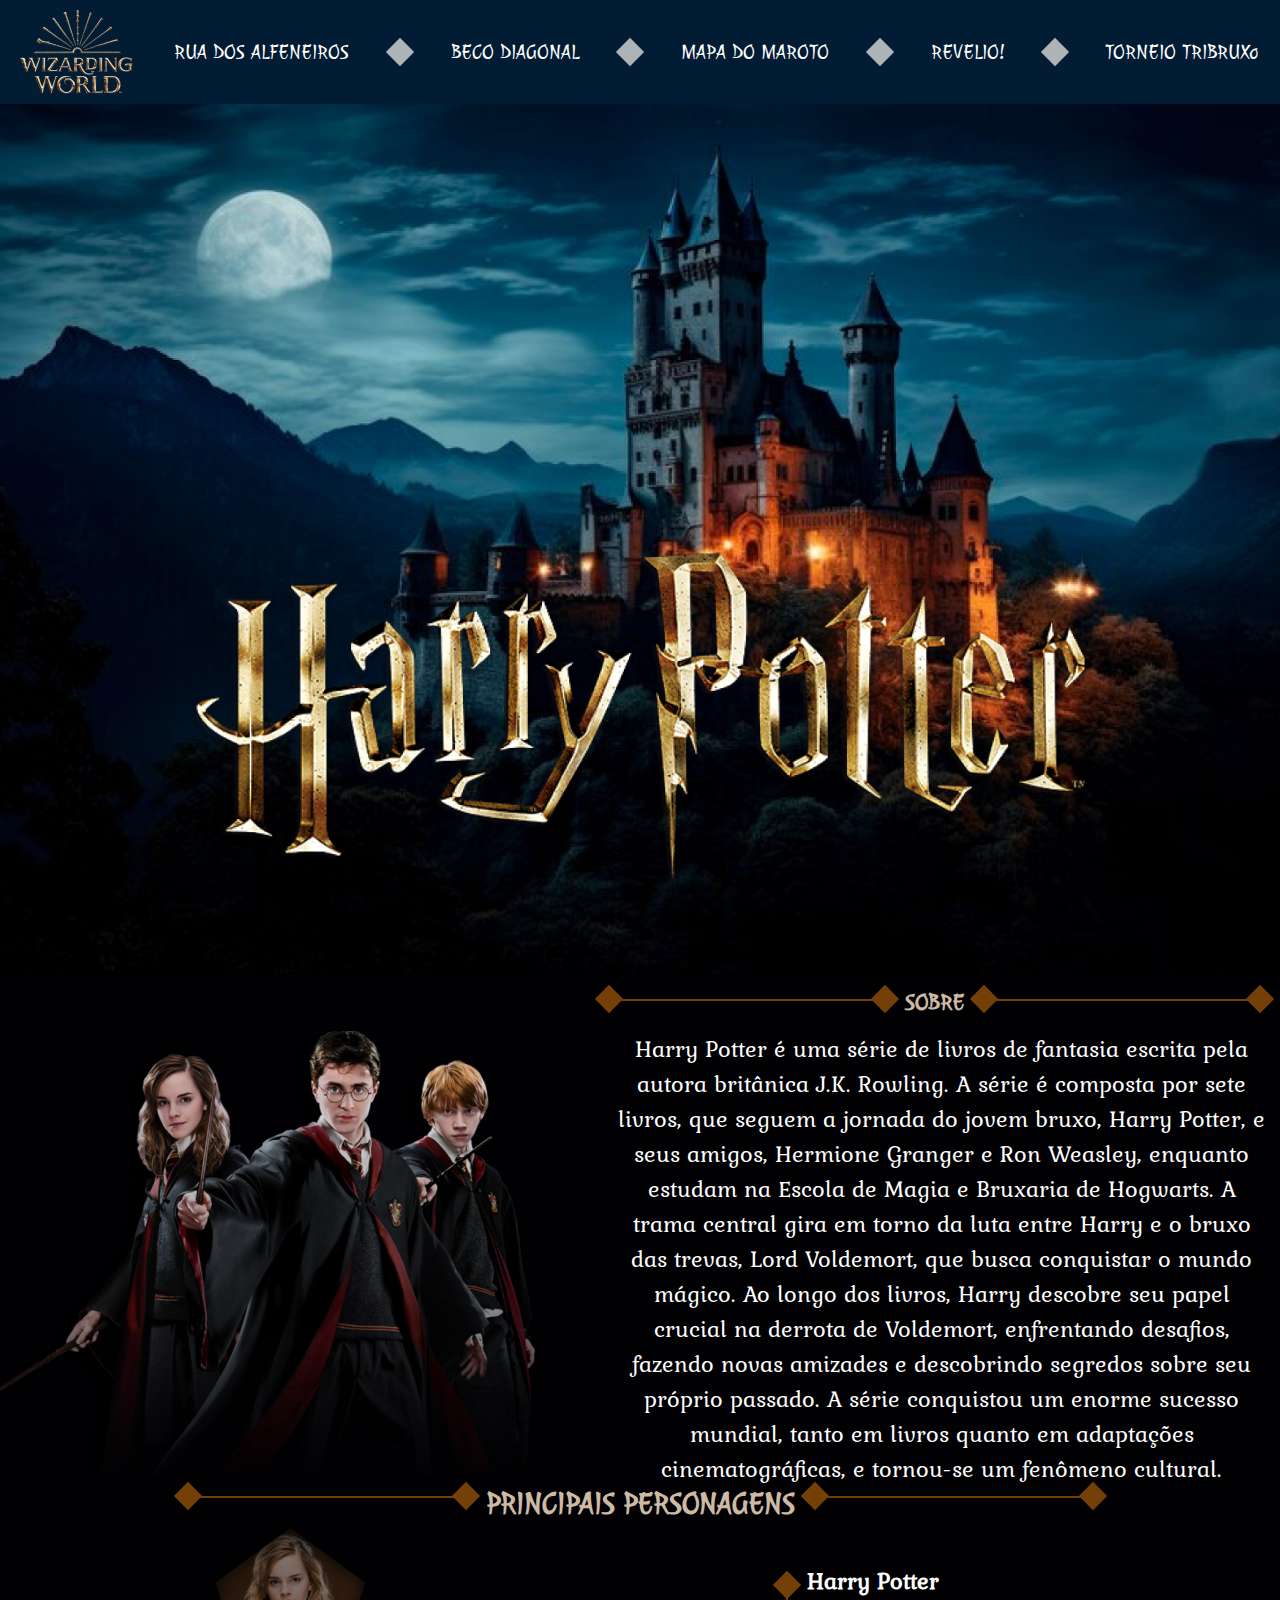
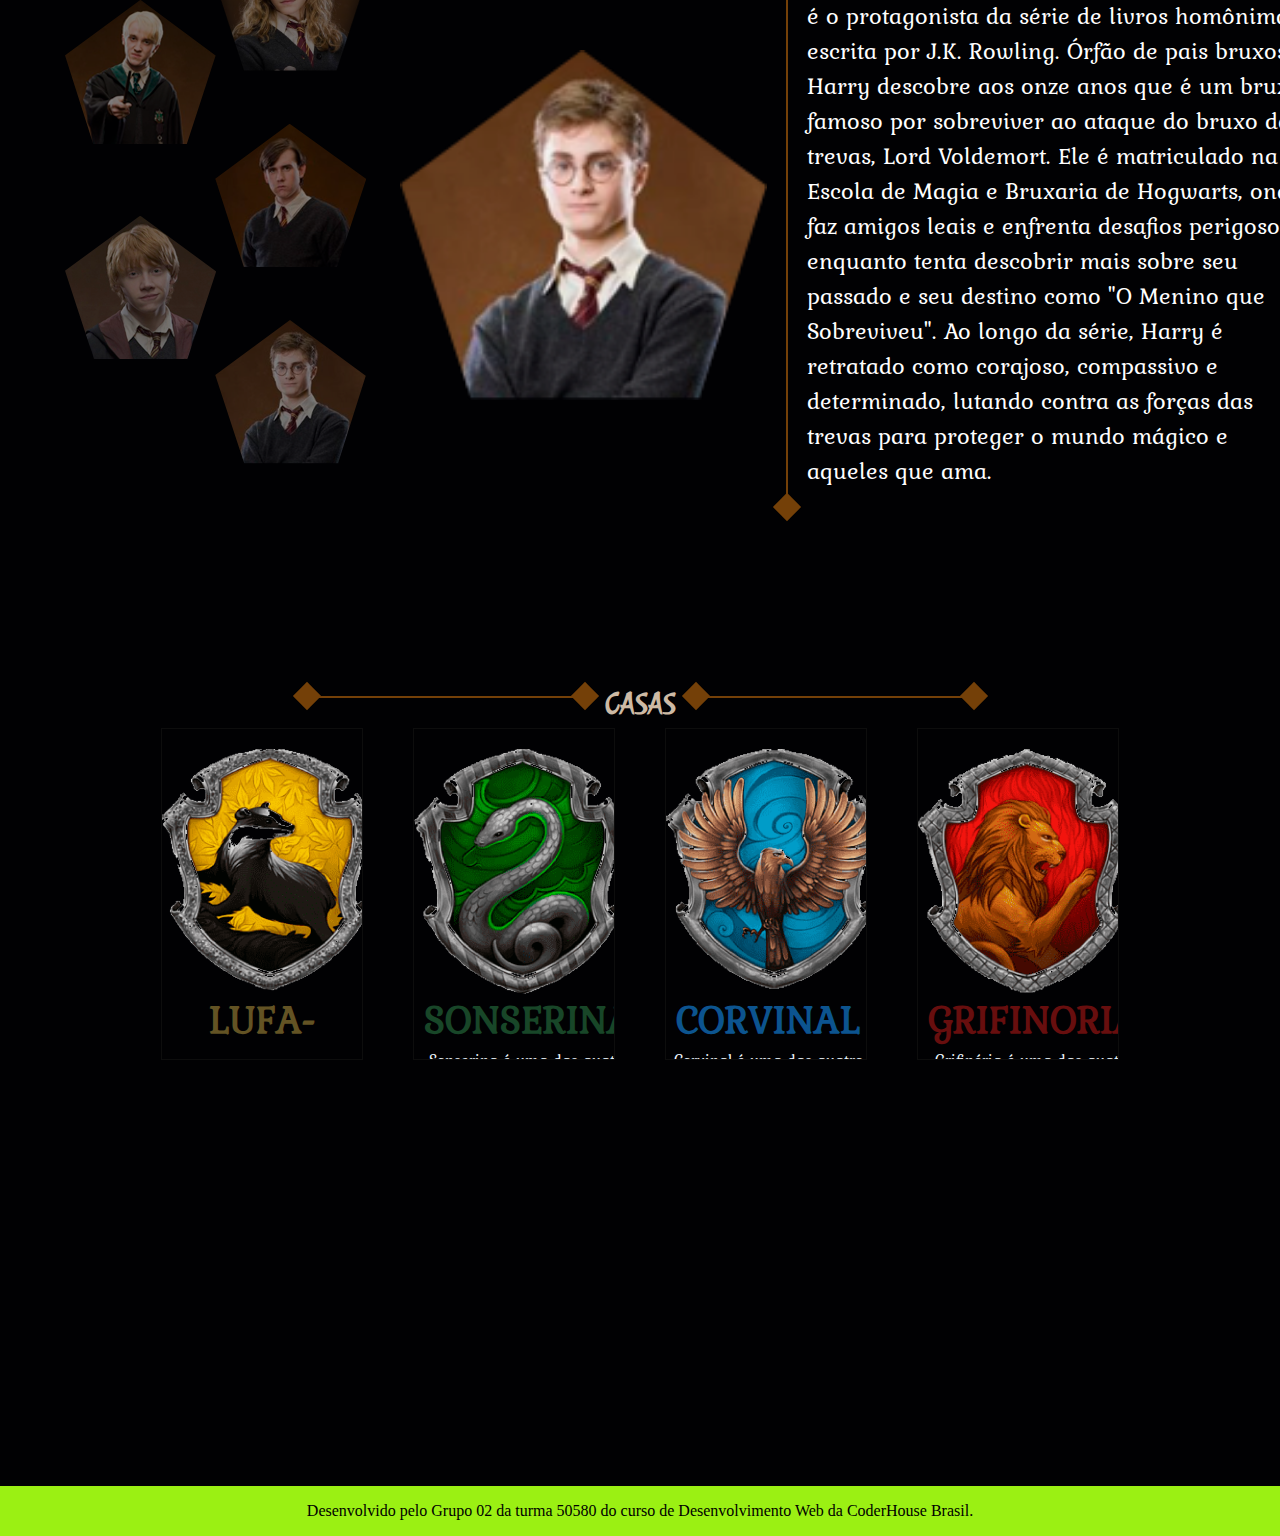
<file: index.html>
<!DOCTYPE html>
<html lang="pt-BR">

<head>
    <meta charset="UTF-8">
    <meta name="viewport" content="width=device-width, initial-scale=1.0">
    <style>
        @import url('https://fonts.googleapis.com/css2?family=Julee&family=Kurale&display=swap');
    </style>
    <link rel="stylesheet" href="global.css">
    <link href="https://cdn.jsdelivr.net/npm/bootstrap@5.3.2/dist/css/bootstrap.min.css" rel="stylesheet" integrity="sha384-T3c6CoIi6uLrA9TneNEoa7RxnatzjcDSCmG1MXxSR1GAsXEV/Dwwykc2MPK8M2HN" crossorigin="anonymous">
        
    <title>HARRY POTTER WORLD</title>
</head>

<body>
    <header>
        <div class="header--primario">
            <nav class="header--primario--nav">
                <img class="image--nav" src="./images/logo-ww.png" alt="imagem logo hp">
                <a class="head--nav--item" href="./index.html">RUA DOS ALFENEIROS</a>
                <div class="head--nav--retangulo"></div>
                <a class="head--nav--item" href="./pages/becodiagonal/becodiagonal.html">BECO DIAGONAL</a>
                <div class="head--nav--retangulo"></div>
                <a class="head--nav--item" href="./pages/mapadomaroto/mapadomaroto.html">MAPA DO MAROTO</a>
                <div class="head--nav--retangulo"></div>
                <a class="head--nav--item" href="./pages/revelio/revelio.html">REVELIO!</a>
                <div class="head--nav--retangulo"></div>
                <a class="head--nav--item" href="./pages/torneiotribruxo/torneiotribruxo.html">TORNEIO TRIBRUXo</a>
            </nav>
        </div>
    </header>
    <main>
        
        <div class="container--main">         
            <img class="main--image--logo" src="images/Logo Harry Potter.png" alt="">                    
                
        </div>
        <img class="main--image" src="images/imagem castelo.png" alt="figura castelo">


        <section class="container--sobre">      
            <div class="container--sobre--titulo">
                <div class="conteiner--sobre--retangulo"></div>
                <div class="head--nav--linha"></div>
                <div class="conteiner--sobre--retangulo"></div>
                <h2 >SOBRE</h2>
                <div class="conteiner--sobre--retangulo"></div>
                <div class="head--nav--linha"></div>
                <div class="conteiner--sobre--retangulo"></div>
            </div>      
            <div class="container--geral">

                <img class="container--sobre--image" src="./images/INDEX-IMAGEM 02.png" alt="">
            
                <p class="container--sobre--descricao">Harry Potter é uma série de livros de fantasia escrita pela autora britânica J.K. Rowling. A série é
                composta
                por sete livros, que seguem a jornada do jovem bruxo, Harry Potter, e seus amigos, Hermione Granger e
                Ron
                Weasley, enquanto estudam na Escola de Magia e Bruxaria de Hogwarts. A trama central gira em torno da
                luta
                entre Harry e o bruxo das trevas, Lord Voldemort, que busca conquistar o mundo mágico. Ao longo dos
                livros,
                Harry descobre seu papel crucial na derrota de Voldemort, enfrentando desafios, fazendo novas amizades e
                descobrindo segredos sobre seu próprio passado. A série conquistou um enorme sucesso mundial, tanto em
                livros quanto em adaptações cinematográficas, e tornou-se um fenômeno cultural.</p>
            </div>
        </section>
        <section class="container--personagens">
            
                <div class="container--personagem-titulo">
                    <div class="conteiner--sobre--retangulo"></div>
                    <div class="head--nav--linha"></div>
                    <div class="conteiner--sobre--retangulo"></div>
                    <h2>PRINCIPAIS PERSONAGENS</h2>
                    <div class="conteiner--sobre--retangulo"></div>
                    <div class="head--nav--linha"></div>
                    <div class="conteiner--sobre--retangulo"></div>
                </div>

                <div class="container--geral--personagens">
                    <div class="container--personagens--images">


                        <img class="container--personagens--1" src="./images/HERMIONE 1.png" alt="hermione" onclick="aparecer('imagem')">
                        <div id="imagem" class="conteudo" style="display: none;" >                            
                            <div class="descricao--1">
                                <img class="img--personagem" src="images/HERMIONE 1.png" alt="">                            
                                <div class="containerLinhas">            
                                    <div class="conteiner--sobre--retangulovertical"></div>
                                    <div class="head--nav--linhavertical"></div>
                                    <div class="conteiner--sobre--retangulovertical"></div>
                                </div>    
                                <p class="container--personagem--descricao"><strong>Hermione Granger</strong> <br> é uma personagem dos livros "Harry Potter", escritos por J.K. Rowling. Ela é uma bruxa
                                    brilhante, amiga próxima de Harry Potter e Ron Weasley, conhecida por sua inteligência e dedicação aos
                                    estudos. Ao longo da série, Hermione desempenha um papel vital na resolução de desafios enfrentados pelo
                                    trio principal. Sua ética de trabalho, conhecimento enciclopédico e senso de justiça a tornam uma
                                    personagem distintiva na narrativa.
                                </p>
                            </div>
                        </div>

                        <img class="container--personagens--2" src="./images/DRACO 1.png" alt="draco malfoy" onclick="aparecer('imagem2')">
                        <div id="imagem2" class="conteudo" style="display: none;" >                            
                            <div class="descricao--2">
                                <img class="img--personagem" src="images/DRACO 1.png" alt="">                            
                                <div class="containerLinhas">            
                                    <div class="conteiner--sobre--retangulovertical"></div>
                                    <div class="head--nav--linhavertical"></div>
                                    <div class="conteiner--sobre--retangulovertical"></div>
                                </div>    
                                <p class="container--personagem--descricao"><strong>Draco Malfoy</strong> <br> é um personagem da série Harry Potter, filho de uma família influente de bruxos. Ele é conhecido por sua arrogância e sua lealdade inicial à Casa Sonserina em Hogwarts. Draco é um rival constante de Harry Potter, muitas vezes tentando prejudicá-lo. No entanto, ao longo da série, sua moralidade é questionada e sua vulnerabilidade é revelada, mostrando camadas mais profundas em sua personalidade. Draco enfrenta conflitos internos entre as expectativas de sua família e suas próprias convicções.
                                </p>
                            </div>
                        </div>




                        <img class="container--personagens--3" src="./images/MENINO 01 2.png" alt="neville" onclick="aparecer('imagem3')">
                        <div id="imagem3" class="conteudo" style="display: none;" >                            
                            <div class="descricao--3">
                                <img class="img--personagem" src="./images/MENINO 01 2.png" alt="">                            
                                <div class="containerLinhas">            
                                    <div class="conteiner--sobre--retangulovertical"></div>
                                    <div class="head--nav--linhavertical"></div>
                                    <div class="conteiner--sobre--retangulovertical"></div>
                                </div>    
                                <p class="container--personagem--descricao"><strong>Neville Longbottom</strong> <br> é um personagem importante na série "Harry Potter" de J.K. Rowling. Ele começa como um estudante inseguro e desajeitado da Casa Grifinória em Hogwarts, mas ao longo da série, ele se revela como um dos mais corajosos e leais amigos de Harry. Neville enfrenta desafios pessoais e traumas familiares, incluindo a perda de seus pais para os Comensais da Morte. Sua jornada é marcada por um notável crescimento em confiança e habilidade, culminando em momentos cruciais de heroísmo na luta contra Voldemort e seus seguidores. Neville personifica a ideia de que a verdadeira bravura muitas vezes vem de lugares inesperados e que o potencial para grandeza reside em cada um de nós.</p>
                            </div>
                        </div>


                        <img class="container--personagens--4" src="./images/RONY 1.png" alt="ron weasley" onclick="aparecer('imagem4')" >
                        <div id="imagem4" class="conteudo" style="display: none;" >                            
                            <div class="descricao--4">
                                <img class="img--personagem" src="./images/RONY 1.png" alt="">                            
                                <div class="containerLinhas">            
                                    <div class="conteiner--sobre--retangulovertical"></div>
                                    <div class="head--nav--linhavertical"></div>
                                    <div class="conteiner--sobre--retangulovertical"></div>
                                </div>    
                                <p class="container--personagem--descricao"><strong>Rony Weasley</strong> <br> é um dos melhores amigos de Harry Potter na série de livros "Harry Potter", de J.K. Rowling. Ele vem de uma família grande e humilde de bruxos, conhecida pela sua lealdade e coragem. Rony é descrito como sendo engraçado, leal e um pouco desajeitado, mas sempre disposto a enfrentar desafios ao lado de seus amigos. Ele é conhecido por sua amizade inabalável e por seu papel vital nas aventuras de Harry, Ron e Hermione em Hogwarts, onde ele é selecionado para a casa Grifinória. Ao longo da série, Rony amadurece e se destaca como um personagem valente e indispensável na luta contra as forças das trevas.</div>
                        </div>


                        <img class="container--personagens--5" src="./images/HARRY 1.png" alt="harry" onclick="aparecer('imagem5')">
                        <div id="imagem5" class="conteudo" style="display: block;" >                            
                            <div class="descricao--5">
                                <img class="img--personagem" src="./images/HARRY 1.png" alt="">                            
                                <div class="containerLinhas">            
                                    <div class="conteiner--sobre--retangulovertical"></div>
                                    <div class="head--nav--linhavertical"></div>
                                    <div class="conteiner--sobre--retangulovertical"></div>
                                </div>    
                                <p class="container--personagem--descricao"><strong>Harry Potter</strong> <br> é o protagonista da série de livros homônima escrita por J.K. Rowling. Órfão de pais bruxos, Harry descobre aos onze anos que é um bruxo famoso por sobreviver ao ataque do bruxo das trevas, Lord Voldemort. Ele é matriculado na Escola de Magia e Bruxaria de Hogwarts, onde faz amigos leais e enfrenta desafios perigosos enquanto tenta descobrir mais sobre seu passado e seu destino como "O Menino que Sobreviveu". Ao longo da série, Harry é retratado como corajoso, compassivo e determinado, lutando contra as forças das trevas para proteger o mundo mágico e aqueles que ama.</div>
                    </div>
                    
                    </div>

                    

                       
                </div>    
        </section>

        <section class="container--personagens">

            <div class="container--personagem-titulo">
                <div class="conteiner--sobre--retangulo"></div>
                <div class="head--nav--linha"></div>
                <div class="conteiner--sobre--retangulo"></div>
                <h2>CASAS</h2>
                <div class="conteiner--sobre--retangulo"></div>
                <div class="head--nav--linha"></div>
                <div class="conteiner--sobre--retangulo"></div>
            </div>
            
            <div class="container-casas-image">              

                <div class="container"> 
                    <img src="./images/lufa lufa.png" alt="lufa-lufa">

                    <div class="mensagem">
                        <h2 class="casas-imagem-title" style="color: rgb(99, 83, 36);">LUFA-LUFA</h2>
                        <p>A Casa Lufa-Lufa é uma das quatro casas da Escola de Magia e Bruxaria de Hogwarts, na série "Harry Potter" de J.K. Rowling. Caracterizada pela lealdade, paciência, trabalho árduo e amizade, Lufa-Lufa acolhe alunos que valorizam a igualdade e a bondade. Seu animal símbolo é o texugo e sua fundadora é Helga Lufa-Lufa.</p>
                    </div>

                </div>

                <div class="container">
                    <img src="./images/sonserina.png" alt="sonserina">
                    
                    <div class="mensagem">
                        <h2 class="casas-imagem-title" style="color: rgb(24, 70, 40);">SONSERINA</h2>
                        <p>Sonserina é uma das quatro casas de Hogwarts, conhecida por seus valores de astúcia, ambição e determinação. Seus membros são frequentemente associados à busca pelo poder e à auto-preservação, valorizando a linhagem de sangue e a pureza. A serpente é o seu animal símbolo e suas cores são verde e prata.</p>
                    </div>
                </div>

                <div class="container">
                    <img src="./images/corvinal.png" alt="corvinal">
                                       
                    <div class="mensagem">
                        <h2 class="casas-imagem-title" style="color: rgb(12, 84, 143);">CORVINAL</h2>
                        <p>Corvinal é uma das quatro casas da Escola de Magia e Bruxaria de Hogwarts, conhecida por valorizar a inteligência, criatividade, sabedoria e individualidade de seus membros. Fundada por Rowena Ravenclaw, seus alunos são caracterizados por sua curiosidade intelectual e habilidades acadêmicas, buscando conhecimento e excelência em seus estudos mágicos. A casa é representada pelo animal símbolo da águia e suas cores são azul e bronze.</p>                        
                    </div>
                    
                </div>
                
                <div class="container">
                    <img src="./images/grifinoria.png" alt="grifinoria">
                    
                    <div class="mensagem">
                        <h2 class="casas-imagem-title" style="color: rgb(103, 14, 14);">GRIFINORIA</h2>
                        
                        <p>Grifinória é uma das quatro casas da Escola de Magia e Bruxaria de Hogwarts, fundada por Godric Gryffindor. Conhecida por seus valores de coragem, bravura e lealdade, seus membros são identificados pelo brasão com um leão dourado. A casa é liderada por Alvo Dumbledore durante a maior parte da série "Harry Potter".</p>
                    </div>
                </div>
            </div>
            
        </section>



    </main>


    <footer>Desenvolvido pelo Grupo 02 da turma 50580 do curso de Desenvolvimento Web da CoderHouse Brasil.</footer>
    <script src="https://cdn.jsdelivr.net/npm/bootstrap@5.3.2/dist/js/bootstrap.bundle.min.js" integrity="sha384-C6RzsynM9kWDrMNeT87bh95OGNyZPhcTNXj1NW7RuBCsyN/o0jlpcV8Qyq46cDfL" crossorigin="anonymous"></script>
    <script src="./script.js"></script>
</body>

</html>
</file>
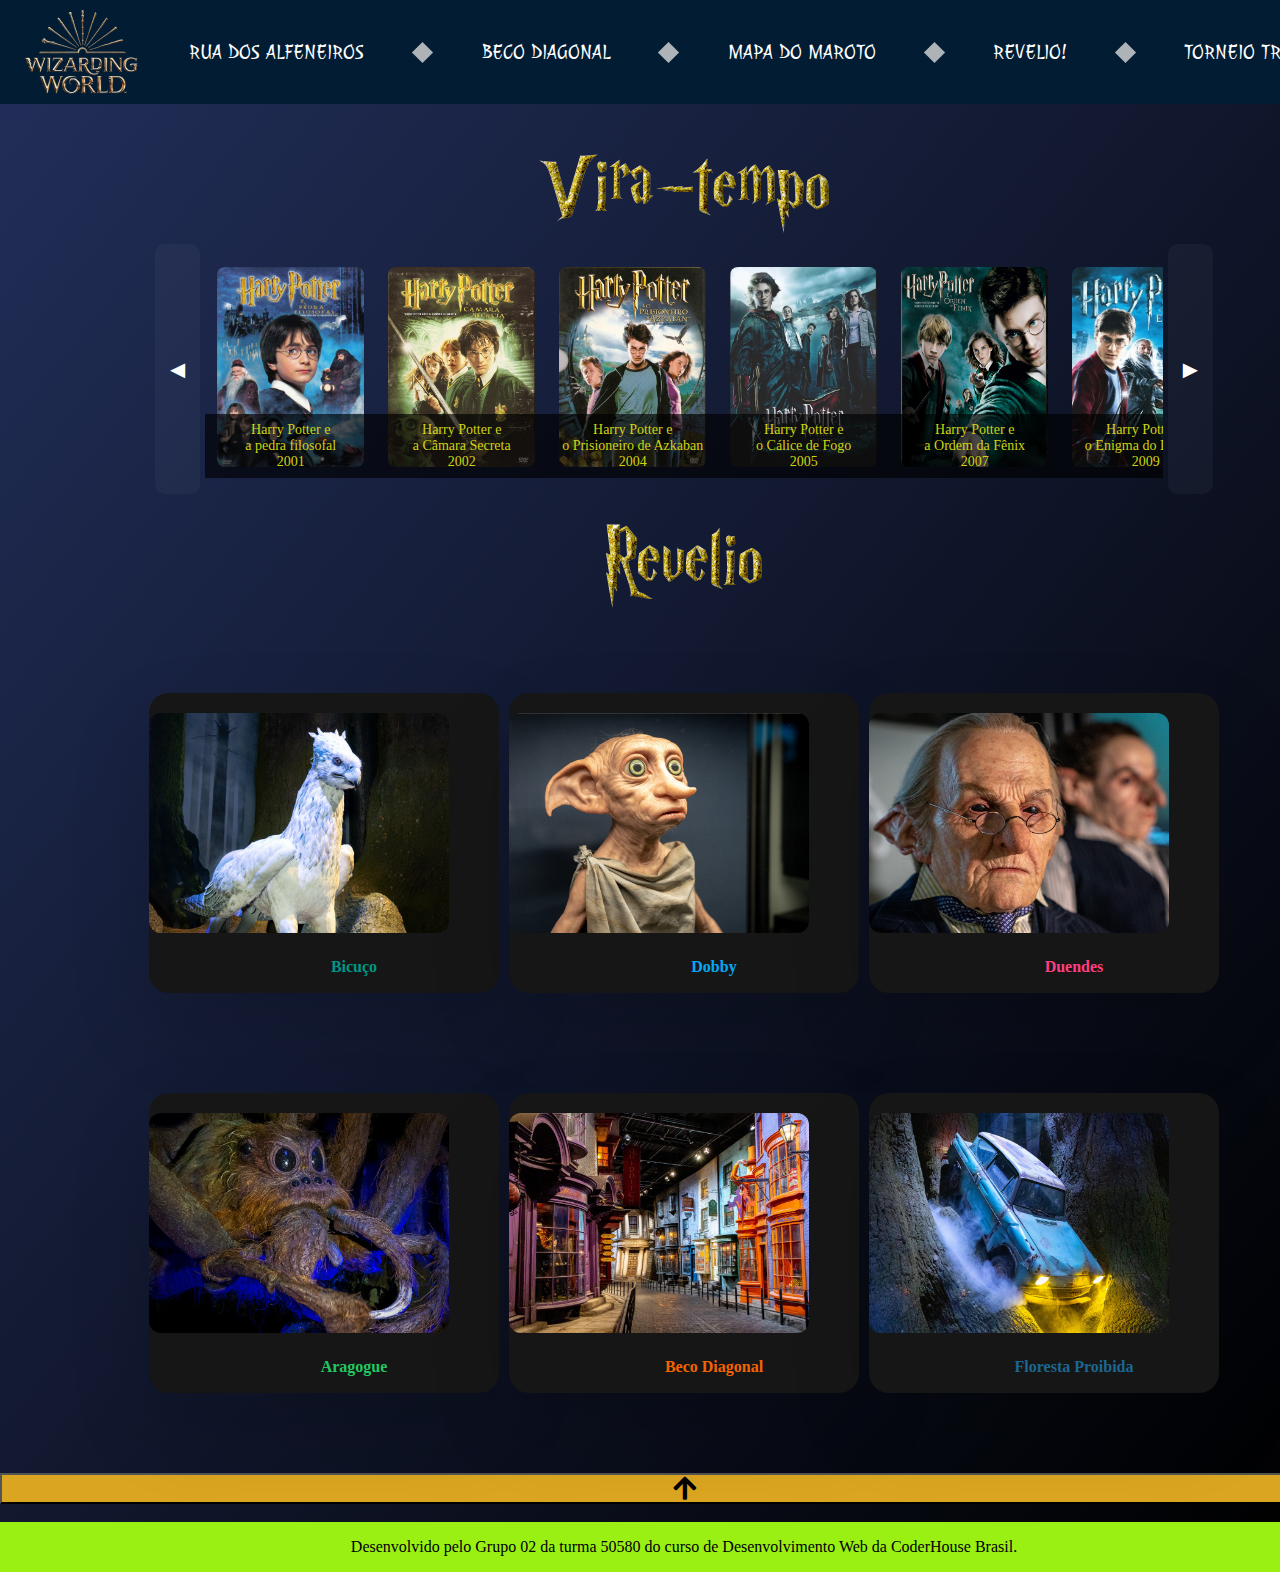
<file: pages/revelio/revelio.html>
<!DOCTYPE html>
<html lang="pt-br">

<head>
    <meta charset="UTF-8">
    <meta name="viewport" content="width=device-width, initial-scale=1.0">
    <link rel="stylesheet" href="./revelio.css">
    <link rel="stylesheet" href="https://cdnjs.cloudflare.com/ajax/libs/font-awesome/5.15.4/css/all.min.css">
    <link href="https://cdn.jsdelivr.net/npm/bootstrap@5.3.2/dist/css/bootstrap.min.css" rel="stylesheet"
        integrity="sha384-T3c6CoIi6uLrA9TneNEoa7RxnatzjcDSCmG1MXxSR1GAsXEV/Dwwykc2MPK8M2HN" crossorigin="anonymous">
    <link rel="stylesheet" href="https://cdnjs.cloudflare.com/ajax/libs/font-awesome/5.15.4/css/all.min.css">
    <link rel="stylesheet" href="revelio.css">
    <style>
        @import url('https://fonts.googleapis.com/css2?family=Julee&family=Kurale&display=swap');
    </style>
    <script src="../revelio/script.js"></script>
    <title>REVELIO! | HARRY POTTER WORLD</title>

</head>

<body>
    <header>
        <div class="header--primario">
            <nav class="header--primario--nav">
                <img class="image--nav" src="../../images/logo-ww.png" alt="imagem logo hp" 
                    data-bs-toggle="tooltip" data-bs-placement="top" title="?">
                <a class="head--nav--item" href="../../index.html">RUA DOS ALFENEIROS</a>
                <div class="head--nav--retangulo"></div>
                <a class="head--nav--item" href="../../pages/becodiagonal/becodiagonal.html">BECO DIAGONAL</a>
                <div class="head--nav--retangulo"></div>
                <a class="head--nav--item" href="../../pages/mapadomaroto/mapadomaroto.html">MAPA DO MAROTO</a>
                <div class="head--nav--retangulo"></div>
                <a class="head--nav--item" href="../../pages/revelio/revelio.html">REVELIO!</a>
                <div class="head--nav--retangulo"></div>
                <a class="head--nav--item" href="../../pages/torneiotribruxo/torneiotribruxo.html">TORNEIO TRIBRUXO</a>
            </nav>
        </div>
    </header>
    <main>
        <section>
            <div class="vira_tempo-logo">
                <img src="../../images/vira-tempo.png" alt="Vira-Tempo" data-bs-toggle="tooltip" data-bs-placement="top"
                    title="Vira-Tempo é um artefato mágico que  permite que o usuário viaje no tempo, voltando algumas horas no passado.">
            </div>
            <div class="carousel">
                <div class="carouselbox">
                    <div class="movie"> <a href="https://youtu.be/SFzft_2dcV0" target="_blank"> <img
                                src="../../images/filme1.jpg" alt="Harry Potter e a pedra filosofal 2001"
                                data-bs-toggle="tooltip" data-bs-placement="top" title="Ver Trailer"></a>
                        <span class="movie-title">Harry Potter e <br>a pedra filosofal <br>2001</span>
                    </div>
                    <div class="movie"><a href="https://youtu.be/cf0rRYvDuys" target="_blank"><img
                                src="../../images/filme2.jpg" alt="Harry Potter e a Câmara Secreta 2002"
                                data-bs-toggle="tooltip" data-bs-placement="top" title="Ver Trailer"></a>
                        <span class="movie-title">Harry Potter e <br>a Câmara Secreta <br>2002</span>
                    </div>
                    <div class="movie"><a href="https://youtu.be/e02fwhC6DiQ" target="_blank"><img
                                src="../../images/filme3.png" alt="Harry Potter e o Prisioneiro de Azkaban 2004"
                                data-bs-toggle="tooltip" data-bs-placement="top" title="Ver Trailer"></a>
                        <span class="movie-title">Harry Potter e <br>o Prisioneiro de Azkaban <br>2004</span>
                    </div>
                    <div class="movie"><a href="https://youtu.be/RsrRCSbYfcc" target="_blank"><img
                                src="../../images/filme4.png" alt="Harry Potter e o Cálice de Fogo 2005"
                                data-bs-toggle="tooltip" data-bs-placement="top" title="Ver Trailer"></a>
                        <span class="movie-title">Harry Potter e <br>o Cálice de Fogo <br>2005</span>
                    </div>
                    <div class="movie"><a href="https://youtu.be/ZkDCaxUNV3o" target="_blank"><img
                                src="../../images/filme5.png" alt="Harry Potter e a Ordem da Fênix 2007"
                                data-bs-toggle="tooltip" data-bs-placement="top" title="Ver Trailer"></a>
                        <span class="movie-title">Harry Potter e <br>a Ordem da Fênix <br>2007</span>
                    </div>
                    <div class="movie"><a href="https://youtu.be/sG-LDd5IUAk" target="_blank"><img
                                src="../../images/filme6.jpg" alt="Harry Potter e o Enigma do Príncipe 2009"
                                data-bs-toggle="tooltip" data-bs-placement="top" title="Ver Trailer"></a>
                        <span class="movie-title">Harry Potter e <br>o Enigma do Príncipe <br>2009</span>
                    </div>
                    <div class="movie"><a href="https://youtu.be/kmXjPbN-rYU" target="_blank"><img
                                src="../../images/filme7.png" alt="Harry Potter e as Relíquias da Morte: Parte 1 2010"
                                data-bs-toggle="tooltip" data-bs-placement="top" title="Ver Trailer"></a>
                        <span class="movie-title">Harry Potter e <br>as Relíquias da Morte: <br>Parte 1 2010</span>
                    </div>
                    <div class="movie"><a href="https://youtu.be/XS3fRKaapKY" target="_blank"><img
                                src="../../images/filme8.jpg" alt="Harry Potter e as Relíquias da Morte: Parte 2 2011"
                                data-bs-toggle="tooltip" data-bs-placement="top" title="Ver Trailer"></a>
                        <span class="movie-title">Harry Potter e <br>as Relíquias da Morte: <br>Parte 2 2011</span>
                    </div>
                </div>
                <div>
                    <a class="switchLeft sliderButton" onclick="slide('left')">◄</a>
                    <a class="switchRight sliderButton" onclick="slide('right')">►</a>
                </div>
        </section>
        <section>
            <div class="revelio-logo">
                <img src="../../images/img_revelio.png" alt="revelio-logo" data-bs-toggle="tooltip"
                    data-bs-placement="top"
                    title="Revelio é um feitiço utilizado para revelar ou expor algo que está oculto, escondido, ou disfarçado por magia.">
            </div>
            <div class="container">
                <div class="card" style="--cor:#009688;">
                    <div class="caixaImg">
                        <img src="../../images/img_bicuco.png" alt="bicuço">
                    </div>
                    <div class="conteudo">
                        <h2>Bicuço</h2>
                        <p>A aparência de Bicuço, o Hipogrifo, foi inspirada em vários animais da vida real.
                            Durante as filmagens foram criadas três versões diferentes,
                            cada uma para ser usada por motivos únicos: um em pé, outro empinado e um deitado.
                            Nenhum detalhe foi poupado na criação da criatura, com cada pena sendo tingida
                            individualmente e colada à mão.</p>
                    </div>
                </div>
                <div class="card" style="--cor:#03a9f4;">
                    <div class="caixaImg">
                        <img src="../../images/img_dobby.jpg" alt="dobby">
                    </div>
                    <div class="conteudo">
                        <h2>Dobby</h2>
                        <p>Dobby era predominantemente um personagem CGI. Os cineastas passaram por vários processos e
                            técnicas para criar Dobby desde
                            uma bola de tênis em um bastão para os atores fazerem
                            referência no set a um modelo físico em tamanho real para que os
                            atores soubessem exatamente para onde olhar ao filmar cenas com o personagem CGI.</p>
                    </div>
                </div>
                <div class="card" style="--cor:#ff3e7f;">
                    <div class="caixaImg">
                        <img src="../../images/img_duendes.jpg" alt="Duendes">
                    </div>
                    <div class="conteudo">
                        <h2>Duendes</h2>
                        <p> Cada Goblin recebeu
                            um visual único que retratava sua personalidade por meio de próteses e fantasias, foram
                            necessários 140
                            maquiadores de toda a Europa para transformar 60 atores em duendes em apenas quatro horas.
                            Aproximadamente 1,7 toneladas métricas de silicone foram usadas na criação das próteses.</p>
                    </div>
                </div>
                <div class="card" style="--cor:#24c762;">
                    <div class="caixaImg">
                        <img src="../../images/img_aragogue.png" alt="Aragogue">
                    </div>
                    <div class="conteudo">
                        <h2>Aragogue</h2>
                        <p>Tinha uma envergadura de mais de 5,5 metros.
                            O cabelo de Aragogue foi feito com diversos materiais, incluindo cerdas de vassouras e
                            pedaços de coco, cada um inserido individualmente à mão com uma agulha especial.</p>
                    </div>
                </div>
                <div class="card" style="--cor:#f46303;">
                    <div class="caixaImg">
                        <img src="../../images/img_becodiagonal.jpg" alt="beco Diagonal">
                    </div>
                    <div class="conteudo">
                        <h2>Beco Diagonal</h2>
                        <p>Beco Diagonal foi inicialmente criado para Harry Potter e a Pedra Filosofal, depois adaptado
                            repetidamente
                            para filmes subsequentes. As paredes mudaram, as fachadas das lojas foram movidas e
                            edifícios inteiros
                            foram cuidadosamente ajustados, ligeiramente inclinados para a esquerda ou para a direita.
                        </p>
                    </div>
                </div>
                <div class="card" style="--cor:#1b6792;">
                    <div class="caixaImg">
                        <img src="../../images/img_florestaproibida.png" alt="Floresta proibida">
                    </div>
                    <div class="conteudo">
                        <h2>Floresta Proibida</h2>
                        <p> O cenário foi projetado para parecer uma floresta normal vista de fora, tornando-se mais
                            intimidante e
                            mágico à medida que você avança. A floresta vista nas telas continuou a crescer a cada
                            filme, com artistas
                            cênicos criando cenários de até 180 m de comprimento para Harry Potter e as Relíquias da
                            Morte – Parte 2 .</p>
                    </div>
                </div>

            </div>
            <!-- <h1>Livros da API PotterDB</h1> -->
            <div id="livros-container"></div>
        </section>

    </main>
    <button onclick="voltarAoTopo()" id="btnVoltarTopo" title="Voltar ao topo"
        class="position-fixed bottom-0 end-0 mb-5" style="background-color: goldenrod;">
        <i class="fas fa-arrow-up fa-2x"></i>
    </button>

    <br>
    <footer class="rodape">Desenvolvido pelo Grupo 02 da turma 50580 do curso de Desenvolvimento Web da CoderHouse
        Brasil.</footer>

        <script src="https://cdn.jsdelivr.net/npm/bootstrap@5.3.2/dist/js/bootstrap.bundle.min.js"
        integrity="sha384-C6RzsynM9kWDrMNeT87bh95OGNyZPhcTNXj1NW7RuBCsyN/o0jlpcV8Qyq46cDfL"
        crossorigin="anonymous"></script>
        <script src="./script.js"></script>
    </body>

</html>
</file>
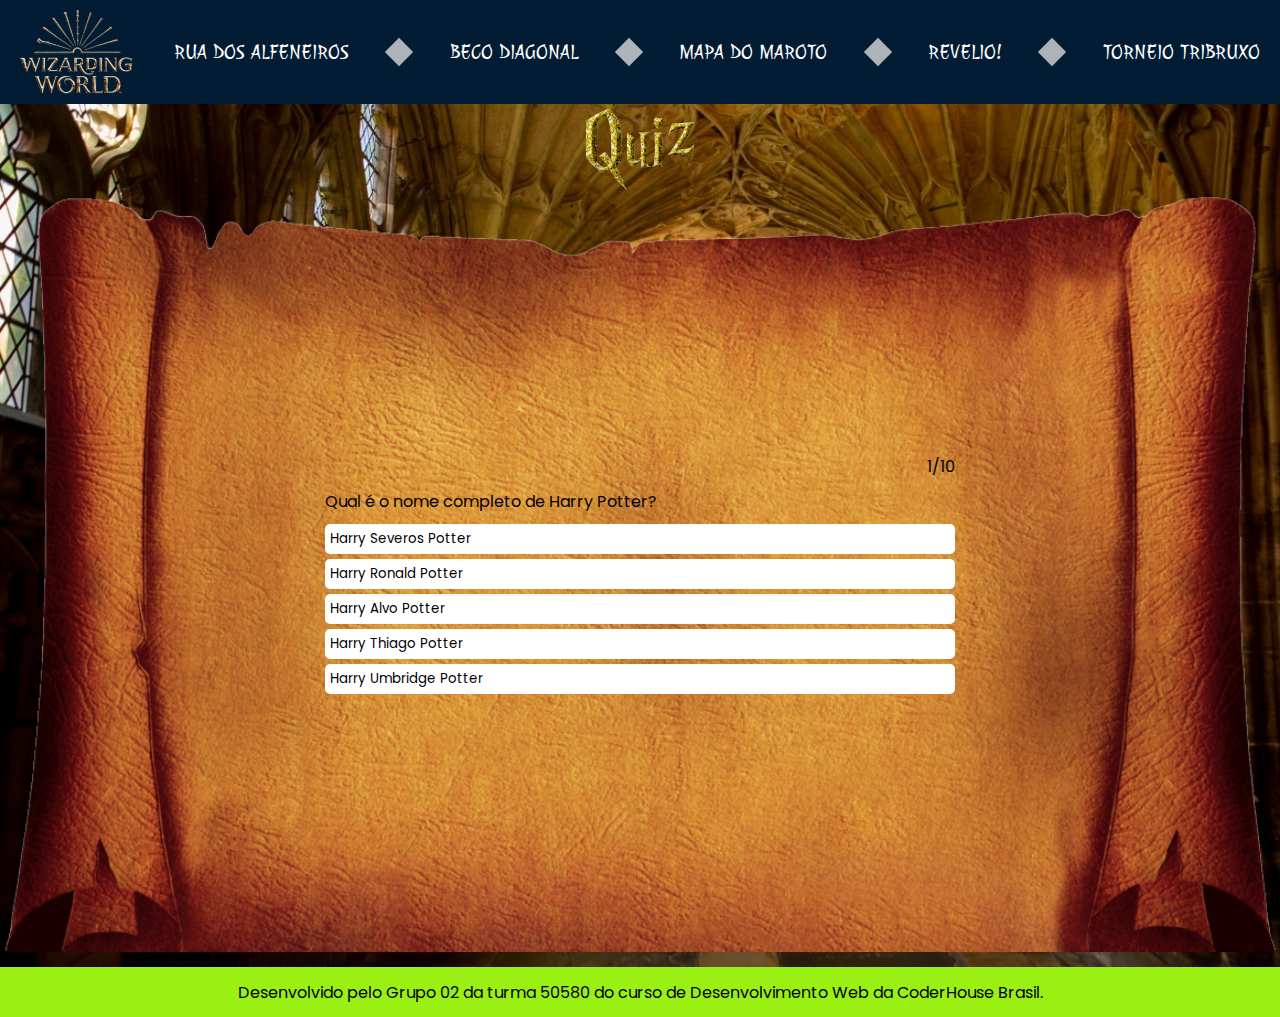
<file: pages/torneiotribruxo/torneiotribruxo.html>
<!DOCTYPE html>
<html lang="pt-BR">

<head>
    <meta charset="UTF-8">
    <meta name="viewport" content="width=device-width, initial-scale=1.0">
    <link rel="stylesheet" href="torneiotribuxo.css">
    <title>TORNEIO TRIBRUXO | HARRY POTTER WORLD</title>
</head>
<body>
    <header>
        <div class="header--primario">
            <nav class="header--primario--nav">
                <img class="image--nav" src="../../images/logo-ww.png" alt="imagem logo hp">
                <a class="head--nav--item" href="../../index.html">RUA DOS ALFENEIROS</a>
                <div class="head--nav--retangulo"></div>
                <a class="head--nav--item" href="../../pages/becodiagonal/becodiagonal.html">BECO DIAGONAL</a>
                <div class="head--nav--retangulo"></div>
                <a class="head--nav--item" href="../../pages/mapadomaroto/mapadomaroto.html">MAPA DO MAROTO</a>
                <div class="head--nav--retangulo"></div>
                <a class="head--nav--item" href="../../pages/revelio/revelio.html">REVELIO!</a>
                <div class="head--nav--retangulo"></div>
                <a class="head--nav--item" href="../../pages/torneiotribruxo/torneiotribruxo.html">TORNEIO TRIBRUXO</a>
            </nav>
        </div>
    </header>
    <img src="../../images/quiz.png" alt="">
    <main>
        <div class="content">
            <span class="spnQtd"></span>
            <span class="question"></span>
            <div class="answers"></div>
        </div>
        <div class="finish"> 
            <span></span>
            <button>Reiniciar</button>
        </div>
    </main>
<footer class="rodape">Desenvolvido pelo Grupo 02 da turma 50580 do curso de Desenvolvimento Web da CoderHouse Brasil.</footer>
<script type="module" src="script.js"></script>
</body>
</html>
</file>
<file: global.css>
*{
    padding-top: 0px;
    margin: 0px;
}


.header--primario {
    background-color:#011C33;
    height: 104px;}

.header--primario--nav{
    display: flex;
    justify-content: space-around;
    align-items: center;
    padding-top: 10px;
} 

.head--nav--item{
    color: #FFF;
    font-family: Julee;
    font-size: 20px;
    font-style: normal;
    font-weight: 400;
    line-height: normal;
    text-decoration: none;}

.head--nav--retangulo{
    background-color: #D9D9D9CC;
    width: 20px;
    height:20px;
    transform: rotate(-45deg);
    
    }  
    
.header--primario a:hover{
        background: rgb(75, 56, 56);
}

.container--main {
    width: 100%;
    display: flex;
    justify-content: center;
    margin: 0px;
}



.main--image{
    width: 100%;
     }

.main--image--logo{
    width: 70%;    
    position: absolute;
    margin: 35%;
    }

    
.container--sobre{                  
    background-color: #010103;
    width: 100%;  
    margin-top: -4px;
    padding-top: 15px;
    
    
    
}
   
.container--sobre--titulo{
    color: #CDBAA5;
    font-family: Julee;
    font-size: 15px;
    font-style: normal;
    line-height: normal;   
    height: 42px;
    display: flex;
    justify-content: flex-end;
    padding-right: 10px;      
     
    
}
.conteiner--sobre--retangulo {
    background-color: #744008;
    width: 20px;
    height:20px;
    transform: rotate(-45deg);
    align-items: center;
}
    

.container--geral{
    display: flex;

}
        
.container--sobre--image{  
    width: 50%;
    height: 50%;
    

}    


.container--sobre--descricao{
    color: #FFF;
    font-family: Kurale;
    font-size: 24px;
    font-style: normal;
    font-weight: 400;
    line-height: normal;
    text-align: center;
    justify-content: center;
    padding-right: 15px;   
    min-width: 600px;
    max-width: 1000px;
    
}
h2{
    padding-left: 10px;
    padding-right: 10px;
}
.head--nav--linha{
    width: 20%;
    height: 0px;
    border: 1px solid #744008;
    margin-top: 10px;
    
}
    /* section geral de personagens */
.container--personagens{
    background-color: #010103;
    width: 100%;
    height: 800px;
    }
/* container personagens */
.container--personagem-titulo {
    color: #CDBAA5;
    font-family: Julee;
    font-size: 20px;
    font-style: normal;
    line-height: normal;   
    height: 42px;
    display: flex;
    justify-content: center;
    }  
.container--geral--personagens{    
    display: flex;
    position: absolute;
    align-items: center;
}    

.container--personagens--images{        
    position: relative;
}    
    .container--personagens--1{
        position: relative;
        left: 215px;
        max-width: 500px;
        opacity: 50%;
        transition: transform 0.5s; 
        cursor: pointer;
    }
        .container--personagens--1:hover{
            transform: scale(1.3);
            opacity: 100%;
        }
        

        .descricao--1{    
           display: flex;    
           align-items: center;
           gap: 10px;
           padding-left: 400px;
           margin-top: -100px;
           height: 500px;     
           
        }
        .img--personagem {
            width: 70%;
            height: 70%;
            
        }

    .container--personagens--2{
        position: absolute;
        left: 65px;
        top: 72px;
        opacity: 50%;
        transition: transform 0.5s;
        cursor: pointer;
    }
        .container--personagens--2:hover{
            transform: scale(1.3);
            opacity: 100%;
        }

        .descricao--2{    
            display: flex;     
            align-items: center;
            gap: 10px;
            padding-left: 400px;
            margin-top: -100px;
            height: 500px;                
         }

    .container--personagens--3{
        position: absolute;
        left: 215px;
        top: 196px;
        opacity: 50%;
        transition: transform 0.5s;
        cursor: pointer;
    }
        .container--personagens--3:hover{
            transform: scale(1.3);
            opacity: 100%;
        }
        .descricao--3{    
            display: flex;     
            align-items: center;
            gap: 10px;
            padding-left: 400px;
            margin-top: -100px;
            height: 500px;                
        }

    .container--personagens--4{
        position: absolute;
        left: 65px;
        top: 288px;
        opacity: 50%;
        transition: transform 0.5s;
        cursor: pointer;
    }   
        .container--personagens--4:hover{
            transform: scale(1.3);
            opacity: 100%;}


        .descricao--4{    
            display: flex;     
            align-items: center;
            gap: 10px;
            padding-left: 400px;
            margin-top: -100px;
            height: 500px;                
        }
    .container--personagens--5{
        position: absolute;
        left: 215px;
        top: 392px;
        opacity: 50%;
        transition: transform 0.5s;
        cursor: pointer;}

        .container--personagens--5:hover{
            transform: scale(1.3);
            opacity: 100%;}

        .descricao--5{    
            display: flex;     
            align-items: center;
            gap: 10px;
            padding-left: 400px;
            margin-top: -100px;
            height: 500px;                
         }


   
   

/* container geral linhas  */
.containerLinhas{   
    display: flex;
    flex-direction: column;
    height: 1000px;
    align-items: center;
    flex-wrap: nowrap;   
    margin-top: 500px;
      
}   
/* container retangulo */
    .conteiner--sobre--retangulovertical{
        background-color: #744008;
        width: 20px;
        height:20px;
        transform: rotate(-45deg);
        }
/* container linha */
    .head--nav--linhavertical{    
        width: 0px;  
        height: 50%;      
        border: 1px solid #744008;
        
       }

/* container descrição personagem */
.container--personagem--descricao{
    color: #FFF;
    font-family: 'Kurale';
    font-size: 24px;
    font-style: normal;
    font-weight: 400;
    min-width: 500px;
    max-width: 1000px;
    
    }

.container-casas-image{
    display: flex;
    justify-content: center;
    text-align: center;
    gap: 200px 50px;
    
}

.container{
    position: relative;
    padding-top: 20px;
    height: 310px;
    width: 200px;    
    border: solid 1px #0d0d0d;   
    transition: 1s;
    overflow: hidden;
    cursor: pointer;
    }
    .container:hover{
        height: 600px};

.container-mensagem{
    position: absolute;
    
}    
    
.container .mensagem {
        position: absolute;
        top: 260px;      
        height: 35px;
       
        }

.container .mensagem:hover{
    height: 250px;
}

.container .mensagem h2 {
    font-family:'Kurale';
    font-size: 40px;
}

.container .mensagem p {
    font-family:'Kurale';
    color: aliceblue;
}

footer {
    text-align: center;
    display: flex;
    justify-content: center;
    align-items: center;
    height: 50px;
    background-color: #9bf013;
  }
</file>
<file: pages/revelio/revelio.css>
* {
  margin: 0px;
  padding: 0px;
}

body {
  
  min-height: 100vh;
  display: grid;
  flex-wrap: wrap;
  background: linear-gradient(to bottom right, #222F5B, #000000);}

/* HEADER */

.image--nav {
  cursor: pointer;
}

.header--primario {
  background-color: #011C33;
  height: 104px;
}

.header--primario--nav {
  display: flex;
  justify-content: space-around;
  align-items: center;
  padding-top: 10px;
}

.head--nav--item {
  color: #FFF;
  font-family: Julee;
  font-size: 20px;
  font-style: normal;
  font-weight: 400;
  line-height: normal;
  text-decoration: none;
}

.head--nav--retangulo {
  background-color: #D9D9D9CC;
  width: 15px;
  height: 15px;
  transform: rotate(-45deg);
  flex-shrink: 0;
}

.header--primario a {
  border-radius: 10px;
  border: 2px solid transparent;
}
.header--primario a:hover {
  background: rgb(75, 56, 56);
  /* border-color: goldenrod; */
}

/* 1° SECTION  */

.vira_tempo-logo {
  margin-top: 50px;
  height: 7vw;
  width: 100%;
  text-align: center;
}

.vira_tempo-logo img {
  cursor: help;
}

.carousel {
  height: 250px;
  width: 70%;
  position: relative;
  margin: 0 auto;
}

.carouselbox {
  height: 250px;
  width: auto;
  overflow: hidden;
  white-space: nowrap;
  display: inline-block;
  text-align: center;
  padding-bottom: 10px !important;
  display: flex;
  align-items: center;
}

.carouselbox img {
  min-width: 147px;
  max-width: 147px;
  height: 200px;
  background-size: cover;
  margin: 5px 10px;
  cursor: pointer;
  transition: 0.5s ease;
  z-index: 2;
  border-radius: 10px;
  border: 2px solid transparent;
}

.carouselbox img:hover {
  border-radius: 10px;
  transform: scale(1.2);
  z-index: 5;
  border-color: goldenrod;
}

.carousel .switchLeft,
.carousel .switchRight {
  color: white;
  font-weight: bold;
  height: 100%;
  width: 45px;
  line-height: 250px;
  font-size: 25px;
  text-align: center;
  background-color: rgba(116, 133, 151, 0.082);
  font-family: sans-serif;
  top: 0;
  border-radius: 10px;
  z-index: 3;
  cursor: pointer;

}

.carousel .switchLeft {
  position: absolute;
  left: -50px;
}

.carousel .switchRight {
  position: absolute;
  right: -50px;
}

.movie {
  position: relative;

}

.movie-title {
  position: absolute;
  bottom: 0;
  left: 0;
  width: 100%;
  background-color: rgba(0, 0, 0, 0.644);
  color: rgb(208, 211, 17);
  padding: 8px;
  box-sizing: border-box;
  font-size: 14px;
  text-align: center;
  transition: transform 0.5s ease;
}

.movie:hover .movie-title {
  transform: scale(1.1);
}

/* 2° SECTION  */

.revelio-logo {
  margin-top: 30px;
  height: 7vw;
  width: 100%;
  text-align: center;
}

.revelio-logo img {
  cursor: help;
}

.container {
  display: flex;
  justify-content: center;
  align-items: center;
  flex-wrap: wrap;
  gap: 100px 10px;
  padding: 80px;
}

.container .card {
  position: relative;
  /* display: flex; */
  justify-content: center;
  align-items: flex-start;
  width: 350px;
  height: 300px;
  border-radius: 20px;
  box-shadow: 0 35px 80px rgba(0, 0, 0, .15);
  background: rgb(22, 22, 22);
  transition: .5s;

}

.container .card:hover {
  height: 460px;

}

.container .card .caixaImg {
  position: absolute;
  top: 20px;
  width: 300px;
  height: 220px;
  border-radius: 12px;
  overflow: hidden;
  transition: .5s;


}

.container .card .caixaImg img {
  position: absolute;
  top: 0;
  left: 0;
  width: 100%;
  height: 100%;
  object-fit: cover;
}

.container .card .conteudo {
  position: absolute;
  top: 250px;
  width: 100%;
  height: 35px;
  padding: 0 30px;
  overflow: hidden;
  text-align: center;
  transition: .5s;
}

.container .card:hover .conteudo {
  top: 150px;
  height: 250px;
  overflow: visible;
}

.container .card:hover .caixaImg {
  top: -50px;
  scale: .75;
}

.container .card .conteudo h2 {
  font-size: 1rem;
  font-weight: 700;
  line-height: 3rem;
  color: var(--cor);
}

.container .card .conteudo p {
  font-size: 1.05rem;
  color: #fafafa;
}

/* FOOTER */

.rodape {
  text-align: center;
  display: flex;
  justify-content: center;
  align-items: center;
  height: 50px;
  background-color: #9bf013;
}

/* API */

#livros-container ul {
  display: flex;
  flex-wrap: wrap;
  
}

#livros-container li {
  width: calc(25% - 25px);
  margin-bottom: 20px;
  margin: 10px;
  box-sizing: border-box; 
  display: flex;
  flex-direction: column;
}


#livros-container img {
  width: 100%;
  height: auto;
  border-radius: 5px; 
}


#livros-container p {
  margin-top: 10px; 
  text-align: center;
  color: rgb(233, 213, 31);
}

#livros-container .livro-info {
  margin-top: 5px;
}

/* .livro-info {
  margin-top: 10px;
  font-size: 14px;
  color: #e9dd33;
} */
</file>
<file: pages/torneiotribruxo/torneiotribuxo.css>
@import url('https://fonts.googleapis.com/css2?family=Poppins:wght@400;500;600&display=swap');
@import url('https://fonts.googleapis.com/css2?family=Julee&display=swap');

* {
  margin: 0;
  padding: 0;
  box-sizing: border-box;
  font-family: 'poppins', sans-serif;
}

header {
    background-color:#011C33;
    height: 104px;
    width: 100%;
}

.header--primario--nav{
    display: flex;
    justify-content: space-around;
    align-items: center;
    padding-top: 10px;
    padding-bottom: 5px;
} 

.head--nav--item{
    color: #FFF;
    font-family: Julee;
    font-size: 20px;
    font-style: normal;
    font-weight: 400;
    line-height: normal;
    text-decoration: none;}

.head--nav--retangulo{
    background-color: #D9D9D9CC;
    width: 20px;
    height:20px;
    transform: rotate(-45deg);
    
    }  
    
.header--primario a:hover{
        background: rgb(75, 56, 56);
}

body {
    background-image: url(../../images/bg_torneio.jpg);
    background-size: cover;
    background-repeat: no-repeat;
    /* height: 110vh; */
    display: flex;
    align-items: center;
    flex-direction: column;
    gap: 5px;
}

main {
    background-image: url(../../images/quizpergaminho.png);
    background-size: cover;
    padding: 10px;
    margin-bottom: 10px;
    border-radius: 10px;
    width: 100%;
    max-width: 100%;
    min-height: 756px;
    display: flex;
    align-items: center;
    justify-content: center;
}

.content {
    display: flex;
    flex-direction: column;
    width: 50%;
    gap: 10px;
}

.spnQtd {
    text-align: end;
}

.answers {
    display: flex;
    align-items: left;
    flex-direction: column;
    gap: 5px;
}

button {
    width: 100%;
    text-align: start;
    padding: 5px;
    border: none;
    border-radius: 5px;
    cursor: pointer;
    align-items: center;
    background-color: #ffffff;
    color: rgb(0, 0, 0);
}

.finish {
    display: none;
    flex-direction: column;
    gap: 10px;
}

.finish button {
    text-align: center;
  }

.rodape {
    display:flex;
    text-align: center;
    position: relative;
    bottom: 0;
    left: 0%;
    z-index: 0;
    justify-content: center;
    align-items: center;
    height: 50px;
    width: 100%;
    background-color:#9bf013;
}
</file>
